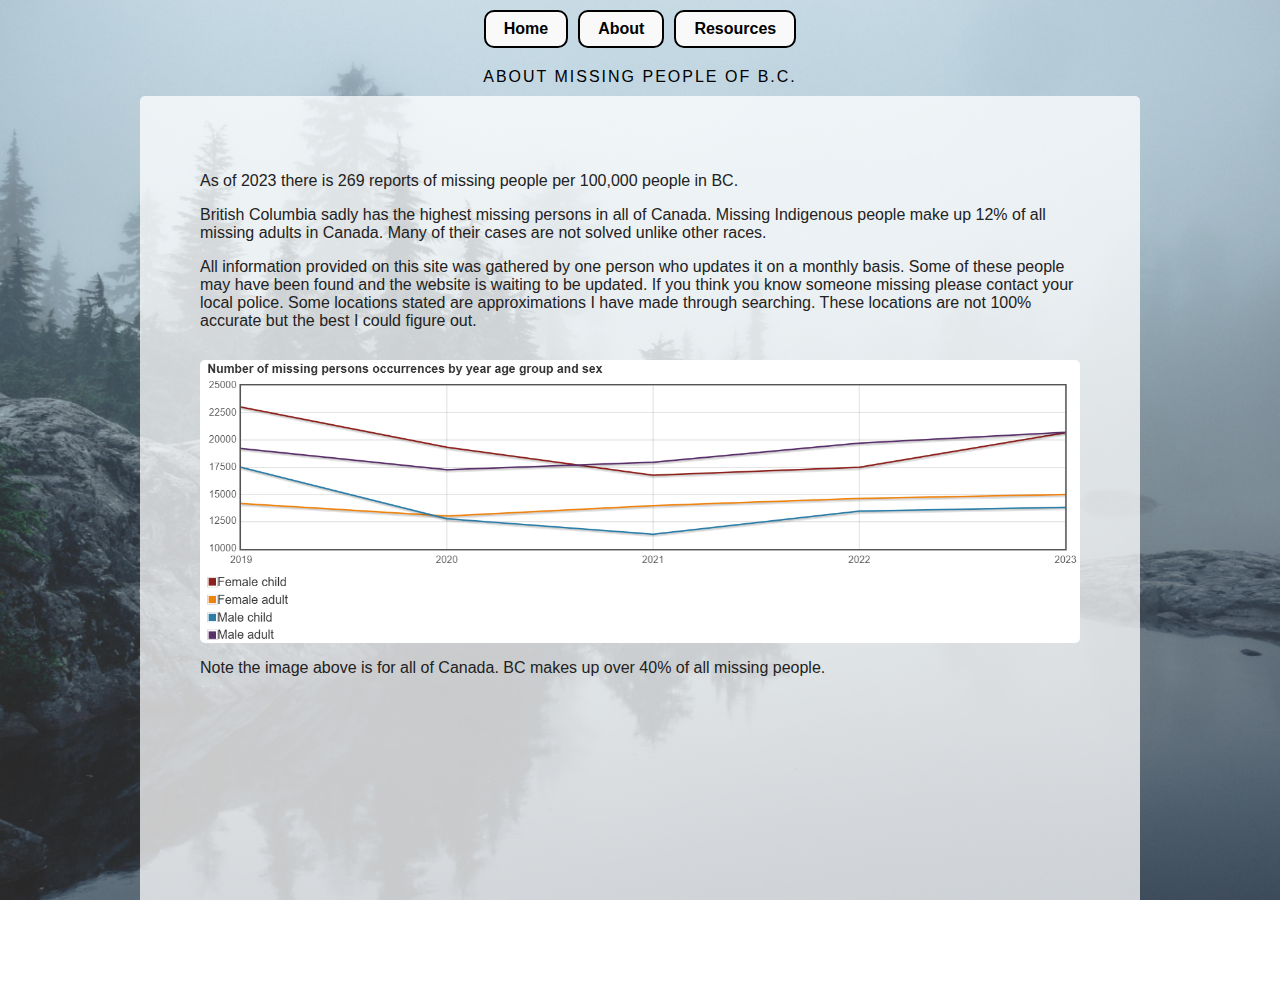
<file: about.html>
<!DOCTYPE html>
<html lang="en">
<head>
    <meta charset="UTF-8">
    <title>About - BC Missing Persons</title>
    <link rel="stylesheet" href="missing.css">
    <link rel="icon" href="favicon.png" type="image/x-icon"> 
</head>
<body class="Map">
    <header>
        <nav>
            <a href="index.html">Home</a>
            <a href="about.html">About</a>
            <a href="resources.html">Resources</a>
        </nav>
        <h1>About Missing People of B.C.</h1>
    </header>

    <main style="padding: 60px;
      max-width: 1000px;
      font-size: 1em;
      margin: auto;
      background-color: rgba(255,255,255,0.75);
      border-radius: 5px;
      display: block;">

      <p>
        As of 2023 there is 269 reports of missing people per 100,000 people in BC.
      </p>

      <p>
        British Columbia sadly has the highest missing persons in all of Canada.
        Missing Indigenous people make up 12% of all missing adults in Canada. 
        Many of their cases are not solved unlike other races.  
      </p>

      <p>
        All information provided on this site was gathered by one person who updates it on a monthly basis.
        Some of these people may have been found and the website is waiting to be updated.
        If you think you know someone missing please contact your local police.
        Some locations stated are approximations I have made through searching. 
        These locations are not 100% accurate but the best I could figure out.
      </p>

      <img src="images/stats.png" 
      alt="Missing Persons Stats" 
      style="display: block;
             margin: 30px auto 0;
             max-width: 100%; 
             border-radius: 5px;">

      <p>
        Note the image above is for all of Canada. BC makes up over 40% of all missing people.
      </p>
</body>
</html>
</file>
<file: missing.css>
/*This section took some time just learning
css and making it look right. */

body {
  font-family: Helvetica, sans-serif;
  margin: 0;
  padding: 0;
  color: #222;
  overflow: hidden;  
}

/*found this online to help get the size I want for the map*/
* {
    box-sizing: border-box;
}

body.Map {
  background: url('images/background.jpg') no-repeat center center fixed;
  background-size: cover;
}

body.about {
    background: url('images/forest4.jpg') no-repeat center center fixed;
    background-size: cover;   
}

body.resources {
    background: url('images/forest3.jpg') no-repeat center center fixed;
    background-size: cover; 
}

header h1 {
    width: 100%;
    background: transparent;
    color: #000;
    text-align: center;
    padding: 10px 0;
    border: none;
    font-size: 1em;
}
/*nav for tabs*/
nav {
    display: flex;
    justify-content: center;
    gap: 10px;
    margin: 10px 0;
}
/**/
nav a {
    text-decoration: none;
    color: black;
    background-color: #f9f9f9;
    padding: 8px 18px;
    border: 2px solid black;
    border-radius: 10px;
    font-weight: bold;
}

nav a:hover {
    background-color: rgb(207, 207, 207);
    color: rgb(102, 53, 53);
}

main {
    display: flex;
    padding: 20px;
    height: 100vh;
    justify-content: center;
    gap: 20px;
}

#map-container{
    flex: 4;
}

#map {
    width: 95%;
    height: 75vh;
    max-width: 1400px;
    margin: 30px auto;
    border: 4px solid black;
    border-radius: 5px;
}

h1 {
    font-size: 1em;
    font-weight: 500;
    color: #444;
    letter-spacing: 2px;
    margin: 0;
    text-transform: uppercase;
    text-align: center;
}

#index-box {
    flex: 1.3;
}

#index-box h2, #index-box h3 {
    margin: 0 0 10px 0;
    font-weight: bold;
}

#index-box button {
    width: 100%;
    padding: 8px;
    background: #877c7c;
    border: 2px solid black;
    border-radius: 5px;
    cursor: pointer;
    font-weight: bold;
}

#index-box button:hover{
    background-color: rgb(207, 207, 207);
    color: rgb(102, 53, 53);
}

.age-input-container {
    display: flex;
    justify-content: space-between;
    gap: 5px;
}

.age-input-container input {
    width: 48%;
    padding: 4px;
    border: 1px solid #333;
    border-radius: 4px;
}

#last-updated {
    position: fixed;
    bottom: 10px;
    right: 10px;
    background: white;
    border: 2px solid black;
    padding: 6px 10px;
    border-radius: 5px;
    font-size: 0.9em;
    box-shadow: 2px 2px 4px #333;
}

.tip-hotline {
    background: rgba(225,225,225,0.75);
    padding: 15px;
    border-radius: 10px;
    margin-top: 30px;
    font-size: 0.9em;
    text-align: center;
    border: 2px solid black;
}

.tip-hotline a{
    color: rgb(71, 83, 220);
    font-weight: bold;
    text-decoration: solid;
}

.tip-hotline a:hover {
    text-decoration: underline;
    color: rgb(92, 125, 206);
}



/*Below was taught with AI as I have never made a website
that works on mobile before*/

@media (max-width: 768px){


    main {
        flex-direction: column;
        height: auto;
    }

    #map-container {
        width: 100%;
        max-height: 50vh;
    }

    #map {
        width: 100;
        height: 400px;
    }

    #index-box {
        width: 100%;
        margin-left: 0;
        max-height: none;
    }

    nav {
        flex-direction: column;
        align-items: center;
        gap: 10px;
    }

    nav a {
        width: 90%;
        text-align: center;
    }

    #index-box button {
        font-size: 1em;
        padding: 10px;
    }

}
</file>
